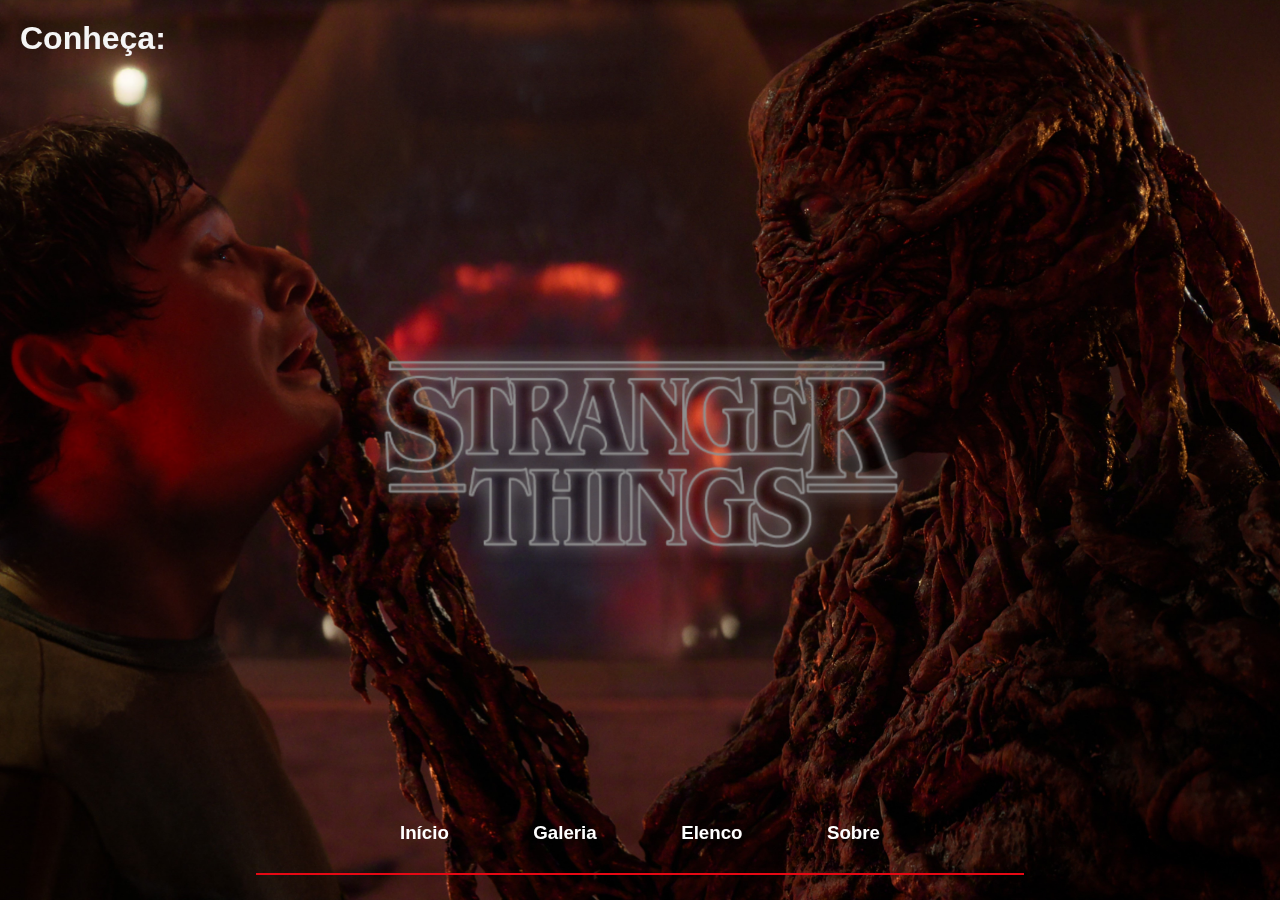
<file: projeto.autoria/index.html>
<!DOCTYPE html>
<html lang="en">
<head>
    <meta charset="UTF-8">
    <title>Início Stranger Things</title>
    <link rel="stylesheet" href="./index.css">
</head>
<body>
    <div class="container">
        <h1 class="titulo">Conheça:</h1>
        <img src="./img.logo/Inserir um pouquinho de texto.png" class="logo-inicio">
        
        <audio src="./audio/st-int.mp3" autoplay loop class="trilha"></audio>
        <div class="paginas">
            <a href="./index.html"><h3>Início</h3></a>
            <a href="./galeria.html"><h3>Galeria</h3></a>
            <a href="./elenco.html"><h3>Elenco</h3></a>
            <a href="./sobre.html"><h3>Sobre</h3></a>
            <hr class="linha">
        </div>
    </div>
</body>
</html>
</file>
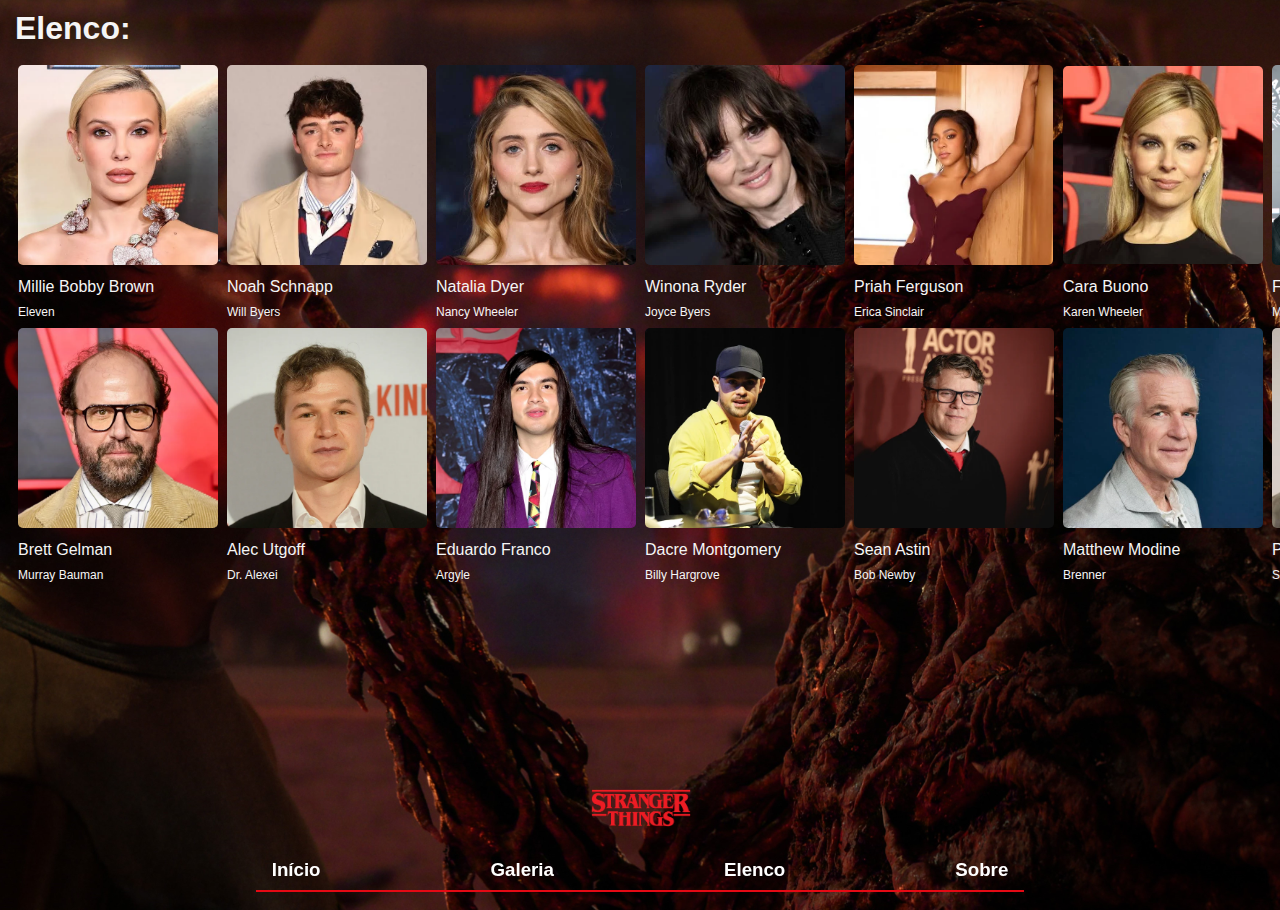
<file: projeto.autoria/elenco.html>
<!DOCTYPE html>
<html lang="en">
<head>
    <meta charset="UTF-8">
    <title>Elenco Stranger Things</title>
    <link rel="stylesheet" href="./elenco.css">
</head>
<body>
    <h1>Elenco:</h1>
    <div class="tabela">
        <table cellspacing="7">
            <tr>
                <td><img src="./img.elenco/images.webp" class="elenco"></td>
                <td><img src="./img.elenco/images (1).webp" class="elenco"></td>
                <td><img src="./img.elenco/images (2).webp" class="elenco"></td>
                <td><img src="./img.elenco/images (3).webp" class="elenco"></td>
                <td><img src="./img.elenco/images (4).webp" class="elenco"></td>
                <td><img src="./img.elenco/images (5).webp" class="elenco"></td>
                <td><img src="./img.elenco/licensed-image.webp" class="elenco"></td>
                <td><img src="./img.elenco/licensed-image (1).webp" class="elenco"></td>
                <td><img src="./img.elenco/licensed-image (2).webp" class="elenco"></td>
                <td><img src="./img.elenco/licensed-image (3).webp" class="elenco"></td>
                <td><img src="./img.elenco/licensed-image (4).webp" class="elenco"></td>
                <td><img src="./img.elenco/dustin.webp" class="elenco"></td>
                <td><img src="./img.elenco/henry.webp" class="elenco"></td>
                <td><img src="./img.elenco/max.webp" class="elenco"></td>
                <td><img src="./img.elenco/steve.webp" class="elenco"></td>
                <td><img src="./img.elenco/hopper.webp" class="elenco"></td>
            </tr>
            <tr>
                <td>Millie Bobby Brown</td>
                <td>Noah Schnapp</td>
                <td>Natalia Dyer</td>
                <td>Winona Ryder</td>
                <td>Priah Ferguson</td>
                <td>Cara Buono</td>
                <td>Finn Wolfhard</td>
                <td>Caleb McLaughlin</td>
                <td>Charlie Heaton</td>
                <td>Maya Hawke</td>
                <td>Linnea Berthelsen</td>
                <td>Gaten Matarazzo</td>
                <td>Jamie Campbell Bower</td>
                <td>Sadie Sink</td>
                <td>Joe Keery</td>
                <td>David Harbour</td>
            </tr>
            <tr class="personagens">
                <td>Eleven</td>
                <td>Will Byers</td>
                <td>Nancy Wheeler</td>
                <td>Joyce Byers</td>
                <td>Erica Sinclair</td>
                <td>Karen Wheeler</td>
                <td>Mike Wheeler</td>
                <td>Lucas Sinclair</td>
                <td>Jonathan Byers</td>
                <td>Robin</td>
                <td>Kali Prasad</td>
                <td>Dustin Henderson</td>
                <td>Vecna</td>
                <td>Max Mayfield</td>
                <td>Steve Harrington</td>
                <td>Jim Hopper</td>
            </tr>
            <tr>
                <td><img src="./img.elenco/aguia.webp" class="elenco"></td>
                <td><img src="./img.elenco/alexei.webp" class="elenco"></td>
                <td><img src="./img.elenco/argyle.webp" class="elenco"></td>
                <td><img src="./img.elenco/billy.webp" class="elenco"></td>
                <td><img src="./img.elenco/bob.webp" class="elenco"></td>
                <td><img src="./img.elenco/brenner.webp" class="elenco"></td>
                <td><img src="./img.elenco/cientista.webp" class="elenco"></td>
                <td><img src="./img.elenco/dimitri.webp" class="elenco"></td>
                <td><img src="./img.elenco/eddie.webp" class="elenco"></td>
                <td><img src="./img.elenco/henrycriw.webp" class="elenco"></td>
                <td><img src="./img.elenco/mrclark.webp" class="elenco"></td>
                <td><img src="./img.elenco/vikie.webp" class="elenco"></td>
                <td><img src="./img.elenco/prefeito.webp" class="elenco"></td>
                <td><img src="./img.elenco/suzie.webp" class="elenco"></td>
                <td><img src="./img.elenco/ted.webp" class="elenco"></td>
                <td><img src="./img.elenco/victorcreew.webp" class="elenco"></td>
            </tr>
            <tr>
                <td>Brett Gelman</td>
                <td>Alec Utgoff</td>
                <td>Eduardo Franco</td>
                <td>Dacre Montgomery</td>
                <td>Sean Astin</td>
                <td>Matthew Modine</td>
                <td>Paul Reiser</td>
                <td>Tom Wlaschiha</td>
                <td>Joseph Quinn</td>
                <td>Raphael Luce</td>
                <td>Randall P. Havens</td>
                <td>Amybeth McNulty</td>
                <td>Cary Elwes</td>
                <td>Gabriella Pizzolo</td>
                <td>Joe Chrest</td>
                <td>Robert Englund</td>
            </tr>
            <tr class="personagens">
                <td>Murray Bauman</td>
                <td>Dr. Alexei</td>
                <td>Argyle</td>
                <td>Billy Hargrove</td>
                <td>Bob Newby</td>
                <td>Brenner</td>
                <td>Sam Owens</td>
                <td>Dimitri</td>
                <td>Eddie Munson</td>
                <td>Henry Creel</td>
                <td>Mr. Clark</td>
                <td>Vikie</td>
                <td>Prefeito Kline</td>
                <td>Suzie</td>
                <td>Ted Wheeler</td>
                <td>Victor Creel</td>
            </tr>
        </table>
        </div>
    </div>

    <div class="container">
        
        
        <img src="./img.logo/Stranger-Things-logo.png" class="logo">
        <div class="paginas">
            <a href="./index.html"><h3>Início</h3></a>
            <a href="./galeria.html"><h3>Galeria</h3></a>
            <a href="./elenco.html"><h3>Elenco</h3></a>
            <a href="./sobre.html"><h3>Sobre</h3></a>

            <hr class="linha">
        </div> 
</body>
</html>
</file>
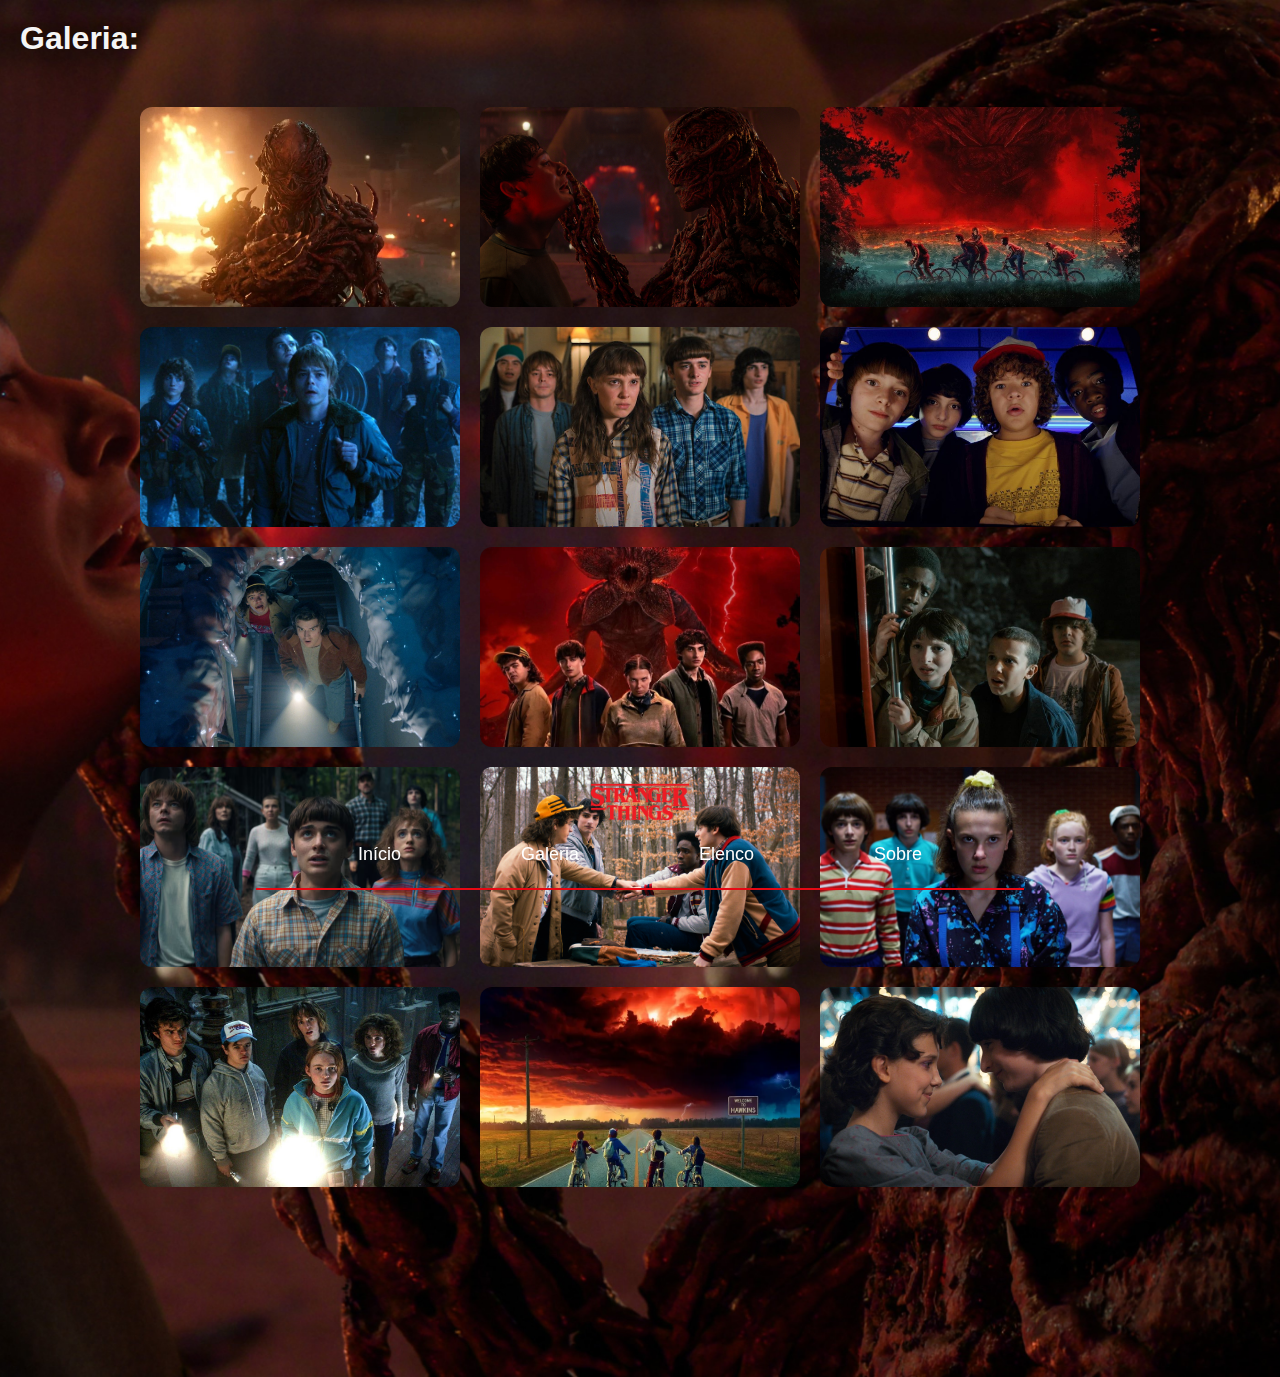
<file: projeto.autoria/galeria.html>
<!DOCTYPE html>
<html lang="pt-BR">
<head>
    <meta charset="UTF-8">
    <title>Galeria | Stranger Things</title>
    <meta name="viewport" content="width=device-width, initial-scale=1.0">
    <link rel="stylesheet" href="galeria.css">
</head>

<body>

    <!-- TÍTULO -->
    <h1>Galeria:</h1>

    <!-- GALERIA -->
    <div class="galeria">
        <img src="./img/vecna.jpg" alt="">
        <img src="./img/2RBVLGMHIVHBPI7DHUJ7POLU2I.jpg" alt="">
        <img src="./img/G6uWkItWgAE93po.jpg" alt="">
        <img src="./img/in-stranger-things-2025-all-of-the-characters-don-military-v0-xti9niegluag1.jpg" alt="">
        <img src="./img/image_20f9b3.jpg" alt="">

        <img src="./img/stranger-things (1).jpg" alt="">
        <img src="./img/stranger-things-5-temp-parte-2-plano-critico.jpg" alt="">
        <img src="./img/stranger-things-5.jpg" alt="">
        <img src="./img/stranger0.jpg" alt="">
        <img src="./img/stranger-things-va-a-estrenar-su-quinta-y-ultima-PYGNCUVSY5B7PADMS6HAG2SGGA.avif" alt="">

        <img src="./img/img11.jpg" alt="">
        <img src="./img/img12.jpg" alt="">
        <img src="./img/img13.jpg" alt="">
        <img src="./img/img14.webp" alt="">
        <img src="./img/img15.jpg" alt="">
    </div>

    <!-- LOGO -->
    <img src="./img.logo/Stranger-Things-logo.png" class="logo">

    <!-- LINHA -->
    <hr class="linha">

    <!-- MENU -->
    <nav class="paginas">
        <a href="./index.html">Início</a>
        <a href="./galeria.html">Galeria</a>
        <a href="./elenco.html">Elenco</a>
        <a href="./sobre.html">Sobre</a>
    </nav>

</body>
</html>
</file>
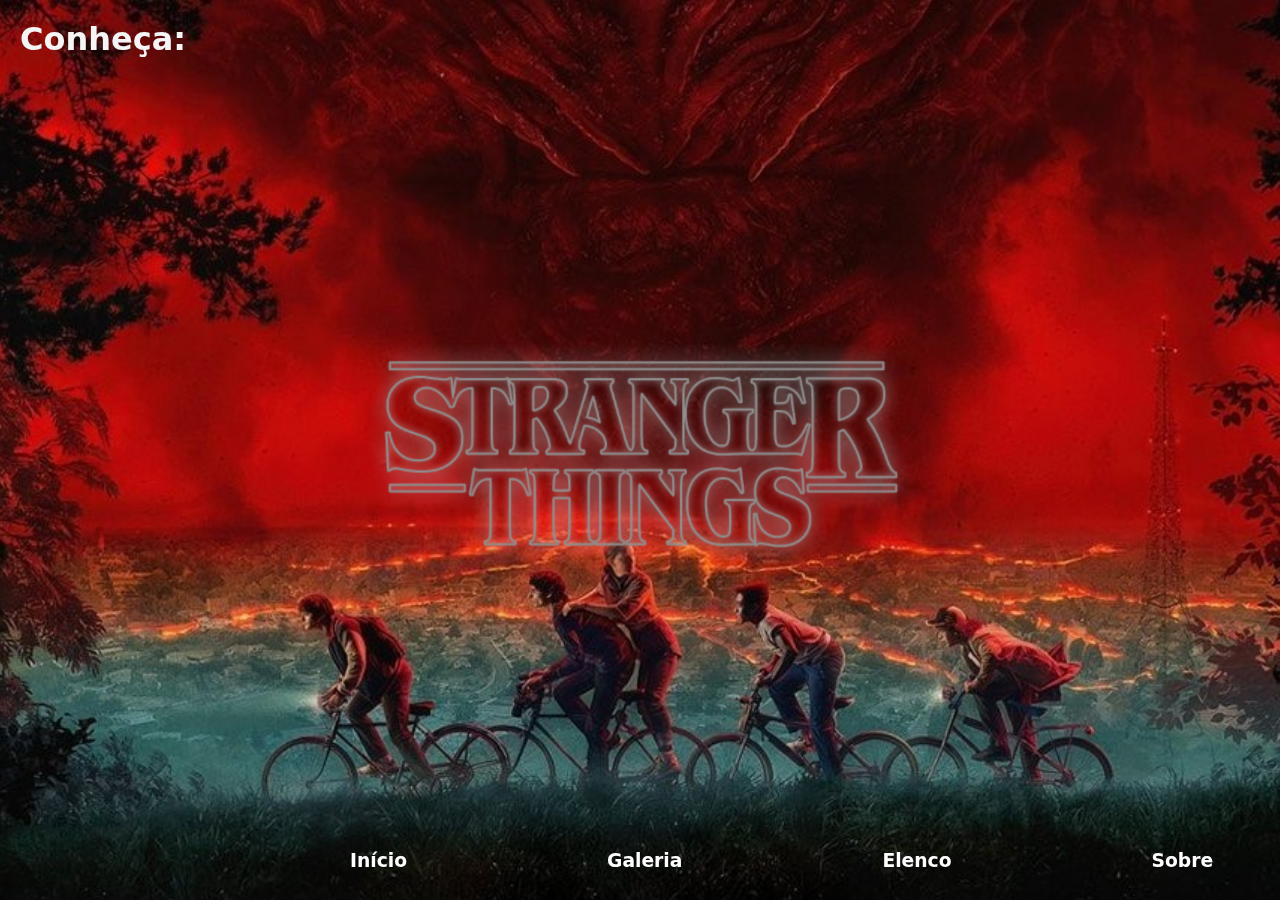
<file: projeto.autoria/index.1.html>
<!DOCTYPE html>
<html lang="en">
<head>
    <meta charset="UTF-8">
    <title>Início Stranger Things</title>
    <link rel="stylesheet" href="pag1.css">
</head>
<body>
    <div class="container">
        <h1 class="titulo">Conheça:</h1>
        <img src="./img.logo/Inserir um pouquinho de texto.png" class="logo-inicio">
    <div class="paginas">
            <a href="./index.1.html" class="inicio"><h3>Início</h3></a>
            <a href="./index.2.html" class="galeria"><h3>Galeria</h3></a>
            <a href="./index.3.html" class="elenco"><h3>Elenco</h3></a>
            <a href="./index.4.html" class="sobre"><h3>Sobre</h3></a>
        </div>
    </div>
</body>
</html>
</file>
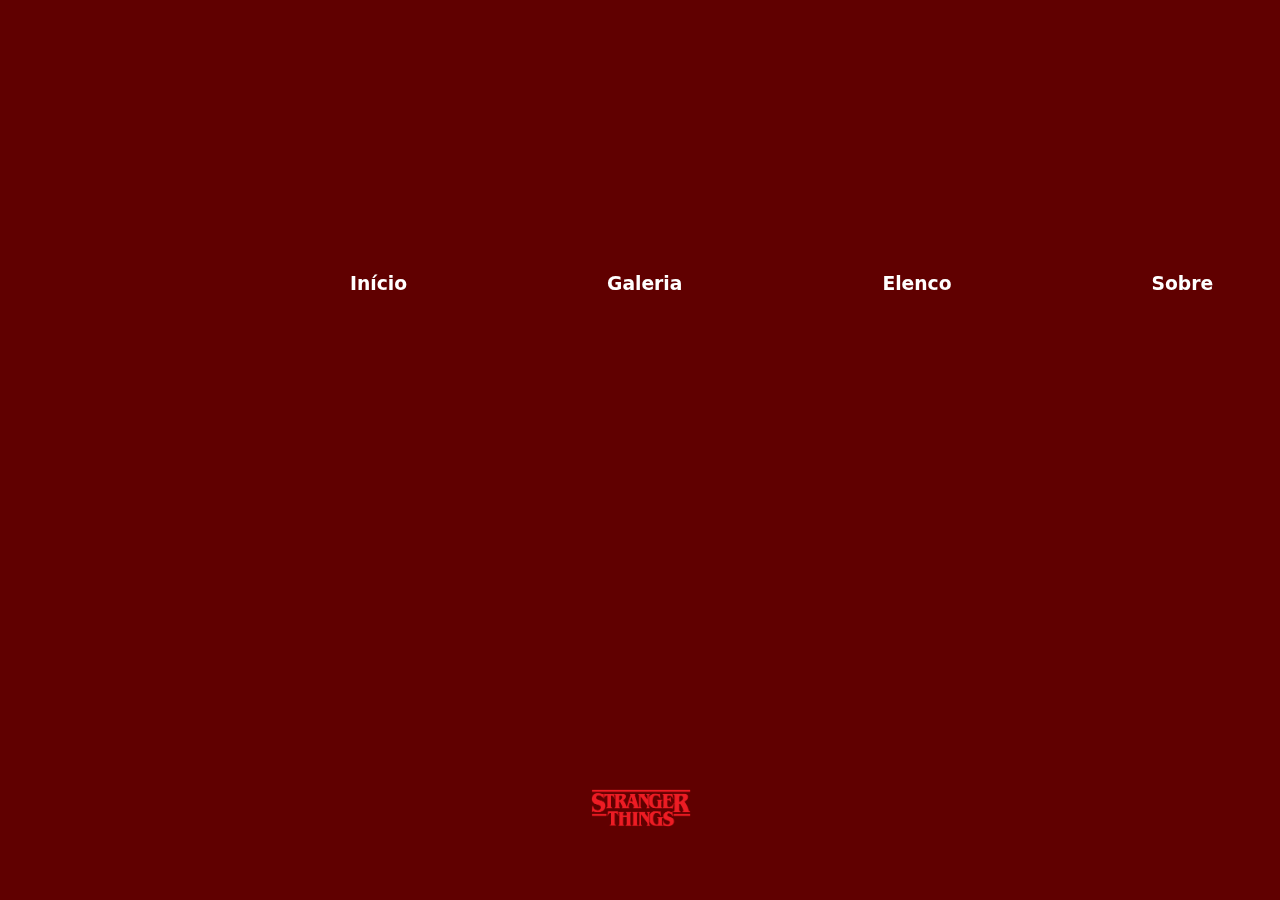
<file: projeto.autoria/index.2.html>
<!DOCTYPE html>
<html lang="en">
<head>
    <meta charset="UTF-8">
    <title>Galeria Stranger Things</title>
    <link rel="stylesheet" href="pag2.css">
</head>
<body>
    <div class="container">
        <img src="./img.logo/Stranger-Things-logo.png" class="logo">
        <div class="paginas">
            <a href="./index.1.html" class="inicio"><h3>Início</h3></a>
            <a href="./index.2.html" class="galeria"><h3>Galeria</h3></a>
            <a href="./index.3.html" class="elenco"><h3>Elenco</h3></a>
            <a href="./index.4.html" class="sobre"><h3>Sobre</h3></a>
        <div class="tabela">
            <center>
            <table cellspacing="7" class="imagens" >
                <tr>
                    <td>
                        <img src="./img/vecna.jpg" class="imagens">
                    </td>
                    <td>
                        <img src="./img/2RBVLGMHIVHBPI7DHUJ7POLU2I.jpg" class="imagens">
                    </td>
                    <td>
                        <img src="./img/G6uWkItWgAE93po.jpg" class="imagens">
                    </td>
                    <td>
                        <img src="./img/in-stranger-things-2025-all-of-the-characters-don-military-v0-xti9niegluag1.jpg" class="imagens">
                    </td>
                    <td>
                        <img src="./img/image_20f9b3.jpg" class="imagens">
                    </td>
                </tr>
                <tr>
                    <td>
                        <img src="./img/stranger-things (1).jpg" class="imagens">
                    </td>
                    <td>
                        <img src="./img/stranger-things-5-temp-parte-2-plano-critico.jpg" class="imagens">
                    </td>
                    <td>
                        <img src="./img/stranger-things-5.jpg" class="imagens">
                    </td>
                    <td>
                        <img src="./img/stranger0.jpg" class="imagens">
                    </td>
                    <td>
                        <img src="./img/stranger-things-va-a-estrenar-su-quinta-y-ultima-PYGNCUVSY5B7PADMS6HAG2SGGA.avif" class="imagens">
                    </td>
                </tr>
                <tr>
                    <td>
                        <img src="./img/img11.jpg" class="imagens">
                    </td>
                    <td>
                        <img src="./img/img12.jpg" class="imagens">
                    </td>
                    <td>
                        <img src="./img/img13.jpg"class="imagens">
                    </td>
                    <td>
                        <img src="./img/img14.webp" class="imagens">
                    </td>
                    <td>
                        <img src="./img/img15.jpg" class="imagens">
                    </td>
                </tr>
            </table>
            </center>
        </div>
    </div>
</body>

</html>
</file>
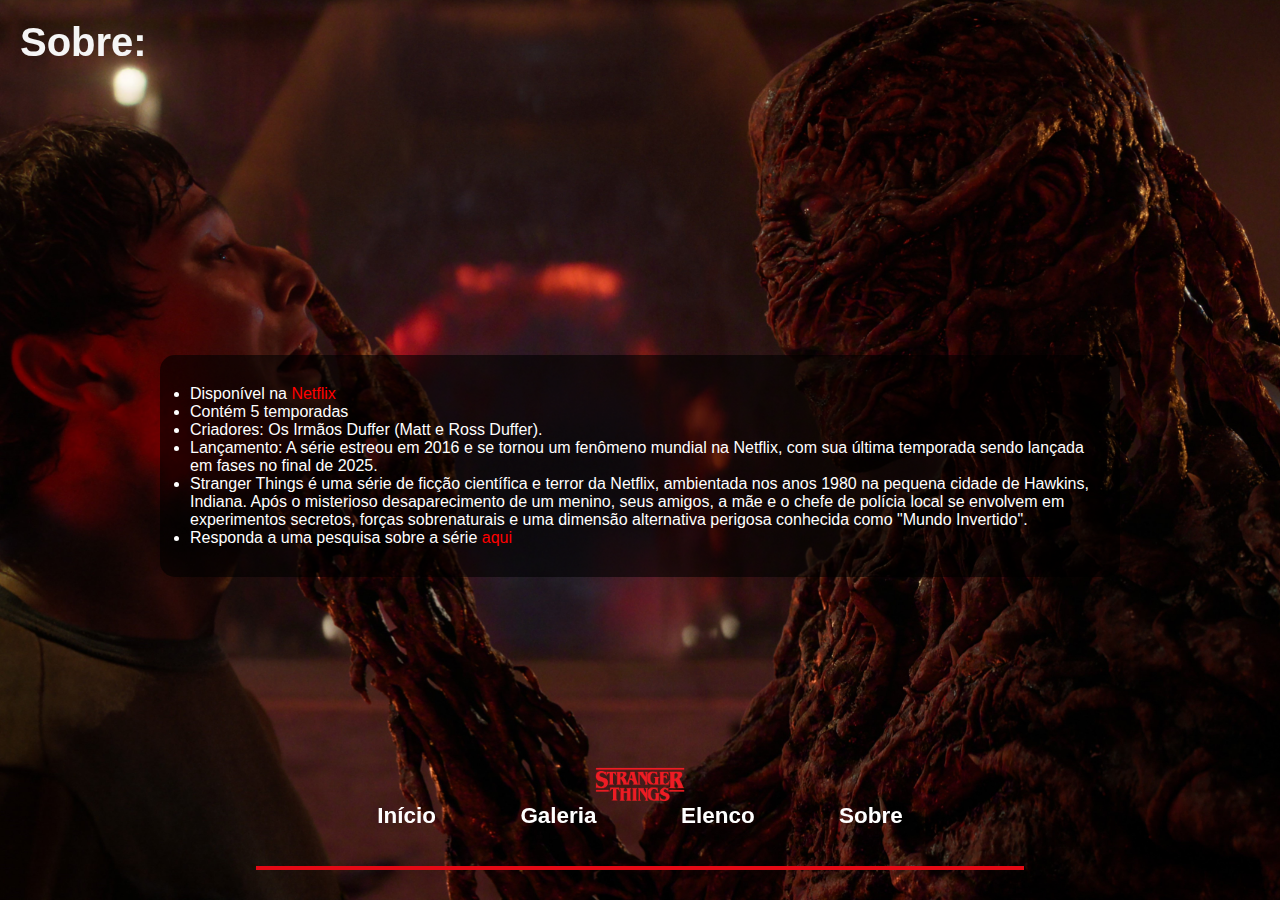
<file: projeto.autoria/sobre.html>
<!DOCTYPE html>
<html lang="en">
<head>
    <meta charset="UTF-8">
    <title>Sobre Stranger Things</title>
    <link rel="stylesheet" href="./sobre.css">
</head>
<body>
    <div class="container">
        
        <h1>Sobre:</h1>
        
        <audio src="./audio/running_up_the_hill.mp3" autoplay loop></audio>

        <img src="./img.logo/Stranger-Things-logo.png" class="logo">
        
        <div class="paginas">
            
            <a href="./index.html"><h3>Início</h3></a>
            <a href="./galeria.html"><h3>Galeria</h3></a>
            <a href="./elenco.html"><h3>Elenco</h3></a>
            <a href="./sobre.html"><h3>Sobre</h3></a>

            <hr class="linha">
        </div>

        <ul>
            <li>Disponível na <a href="https://www.netflix.com" class="netflix">Netflix</a></li>
            <li>Contém 5 temporadas</li>
            <li>Criadores: Os Irmãos Duffer (Matt e Ross Duffer).</li>
            <li>Lançamento: A série estreou em 2016 e se tornou um fenômeno mundial na 
                Netflix, com sua última temporada sendo lançada em fases no final de 2025.</li>
            <li>Stranger Things é uma série de ficção científica e terror da Netflix, 
                ambientada nos anos 1980 na pequena cidade de Hawkins, Indiana. Após o 
                misterioso desaparecimento de um menino, seus amigos, a mãe e o chefe de 
                polícia local se envolvem em experimentos secretos, forças sobrenaturais e 
                uma dimensão alternativa perigosa conhecida como "Mundo Invertido". </li>
            <li>Responda a uma pesquisa sobre a série <a href="./form.html" class="aqui">aqui</a></li>
        </ul>

           
</body>
</html>
</file>
<file: projeto.autoria/index.css>
body {
    margin: 0;
    color: whitesmoke;
    font-family: Arial, Helvetica, sans-serif;
    min-height: 100vh;
    background-image: url(./img/2RBVLGMHIVHBPI7DHUJ7POLU2I.jpg);
    background-position: center;
    background-size: cover;
    background-repeat: no-repeat;
}


.logo-inicio {
    width: 60vw;
    max-width: 550px;
    min-width: 180px;
    position: absolute;
    top: 50%;
    left: 50%;
    transform: translate(-50%, -50%);
}


h1 {
    position: fixed;
    margin: 20px;
}


.paginas {
    position: fixed;
    bottom: 25px;
    width: 100%;
    text-align: center;
}


.paginas a {
    display: inline-block;
    margin: 0 40px;
    text-decoration: none;
    color: white;
}

.paginas a:hover {
    text-decoration: underline;
}


.linha {
    border: none;
    height: 2px;
    background-color: #e50914;
    width: 60%;
    margin: 10px auto 0 auto;
}
</file>
<file: projeto.autoria/elenco.css>
body {
    margin: 0px;
    border: 0px;
    color: whitesmoke;
    font-family: Arial, Helvetica, sans-serif;
    min-height: 100vh;
    background-image: url(./img/2RBVLGMHIVHBPI7DHUJ7POLU2I.jpg);
    background-position: center;
    background-size: cover;
    background-repeat: repeat;
    position: relative;
}

h1 {
    margin: 10px;
    margin-left: 15px;
    position: relative;
}

.elenco {
    max-width: 200px;
    max-height: 200px;
    border-radius: 5px;
}

table {
    margin: 10px;
}

.personagens {
    font-size: 12px;
}

a {
    text-decoration: none;
    color: white;
}

a:hover {
    color: whitesmoke;
    text-decoration: underline;
}

.paginas {
    position: fixed;
    bottom: 0;
    width: 100%;
    display: flex;
    justify-content: center;
    gap: 170px;
    border-bottom: 7px;
}

.logo {
    max-width: 100px;
    position: fixed;
    top: 85%;
    left: 45%;
    margin: 15px;
}

.linha {
    border: none;
    height: 2px;
    background-color: #e50914;
    width: 60%;
    position: fixed;
    bottom: 0;
    left: 50%;
    transform: translateX(-50%);
}
</file>
<file: projeto.autoria/pag1.css>
body{
    margin: 0px;
    border: 0px;
    color: whitesmoke;
    font-family: system-ui, 'Segoe UI', 'Open Sans', 'Helvetica Neue', sans-serif;
    min-height: 100vh;
    background-image: url(./img/G6uWkItWgAE93po.jpg);
    background-position: center;
    background-size: cover;
    background-repeat: no-repeat; 
    position: relative;
}

.logo-inicio{
    max-width: 550px;
    min-width: 100px;
    position: absolute;
    top: 50%;
    left: 50%;
    transform: translate(-50%, -50%);
}

a{
    text-decoration: none;
    color: white;
}

a:hover{
    color: whitesmoke;
    text-decoration: underline;
}

.paginas{
   display: flex;
   gap: 200px;
   position: fixed;
   bottom: 0;
   width: 100%;
   margin: 50px 50px 10px 350px;
}

h1{
   position: fixed; 
   margin: 20px;
}
</file>
<file: projeto.autoria/pag2.css>
body{
    margin: 0px;
    border: 0px;
    color: whitesmoke;
    background-color: rgb(96, 0, 0);
    font-family: system-ui, 'Segoe UI', 'Open Sans', 'Helvetica Neue', sans-serif;
    min-height: 100vh;
}

.logo{
    max-width: 100px;
    position: absolute;
    top: 85%;
    left: 45%;
    margin: 15px;
}

.imagens{
    width: 280px;
    height: 190px;
    border-radius: 10px;
}
table{
    margin-top: 20px;
}
.paginas{
   display: flex;
   gap: 200px;
   position: fixed;
   bottom: 0;
   width: 100%;
   margin: 50px 50px 10px 350px;
}
a{
    text-decoration: none;
    color: white;
}

a:hover{
    color: whitesmoke;
    text-decoration: underline;
}
</file>
<file: projeto.autoria/sobre.css>
body {
    margin: 0;
    color: whitesmoke;
    font-family: Arial, Helvetica, sans-serif;
    min-height: 100vh;
    background-image: url(./img/2RBVLGMHIVHBPI7DHUJ7POLU2I.jpg);
    background-position: center;
    background-size: cover;
    background-repeat: no-repeat;
}


h1 {
    position: fixed;
    margin: 20px;
    font-size: 2.5em;
}


ul {
    background-color: rgba(0, 0, 0, 0.6);
    color: #fff;
    width: 80%;
    max-width: 900px;
    padding: 30px;
    border-radius: 15px;
    position: absolute;
    top: 50%;
    left: 50%;
    transform: translate(-50%, -50%);
    font-size: 1em;
}


.netflix,
.aqui {
    color: red;
}


a {
    text-decoration: none;
    color: white;
}

a:hover {
    text-decoration: underline;
}


.paginas {
    position: fixed;
    bottom: 30px;
    width: 100%;
    text-align: center;
}


.paginas a {
    display: inline-block;
    margin: 0 40px;
    font-size: 1.2em;
}


.linha {
    border: none;
    height: 4px;
    background-color: #e50914;
    width: 60%;
    margin: 15px auto 0 auto;
}

.logo{
    position: fixed;
    bottom: 90px;             
    left: 50%;
    transform: translateX(-50%);
    width: 90px;         
    z-index: 10;
}
</file>
<file: projeto.autoria/galeria.css>
/* RESET */
* {
    margin: 0;
    padding: 0;
    box-sizing: border-box;
}

/* BODY */
body {
    min-height: 100vh;
    font-family: Arial, Helvetica, sans-serif;
    color: whitesmoke;

    background-image: url(./img/2RBVLGMHIVHBPI7DHUJ7POLU2I.jpg);
    background-size: cover;
    background-position: center;
    background-repeat: no-repeat;

    padding-bottom: 160px;
}

/* TÍTULO */
h1 {
    margin: 20px;
}

/* GALERIA */
.galeria {
    display: flex;
    flex-wrap: wrap;
    justify-content: center;
    gap: 20px;

    padding: 30px 20px;
}

/* IMAGENS */
.galeria img {
    width: 320px;
    height: 200px;
    object-fit: cover;

    border-radius: 12px;
    transition: transform 0.3s ease, box-shadow 0.3s ease;
}

.galeria img:hover {
    transform: scale(1.05);
    box-shadow: 0 0 15px rgba(0,0,0,0.6);
}

/* LOGO */
.logo {
    width: 100px;
    position: fixed;
    bottom: 70px;
    left: 50%;
    transform: translateX(-50%);
}

/* LINHA */
.linha {
    border: none;
    height: 2px;
    background-color: #e50914;

    width: 60%;
    position: fixed;
    bottom: 10px; /* agora fica embaixo */
    left: 50%;
    transform: translateX(-50%);
}


/* MENU */
.paginas {
    position: fixed;
    bottom: 35px; /* sobe os botões */
    width: 100%;

    display: flex;
    justify-content: center;
    gap: 120px;
}


/* LINKS */
.paginas a {
    color: white;
    text-decoration: none;
    font-size: 18px;
}

.paginas a:hover {
    text-decoration: underline;
}

/* RESPONSIVO */
@media (max-width: 768px) {

    .galeria img {
        width: 90%;
        height: auto;
    }

    .paginas {
        gap: 30px;
    }

    .paginas a {
        font-size: 14px;
    }

    .linha {
        width: 80%;
    }
}
</file>
